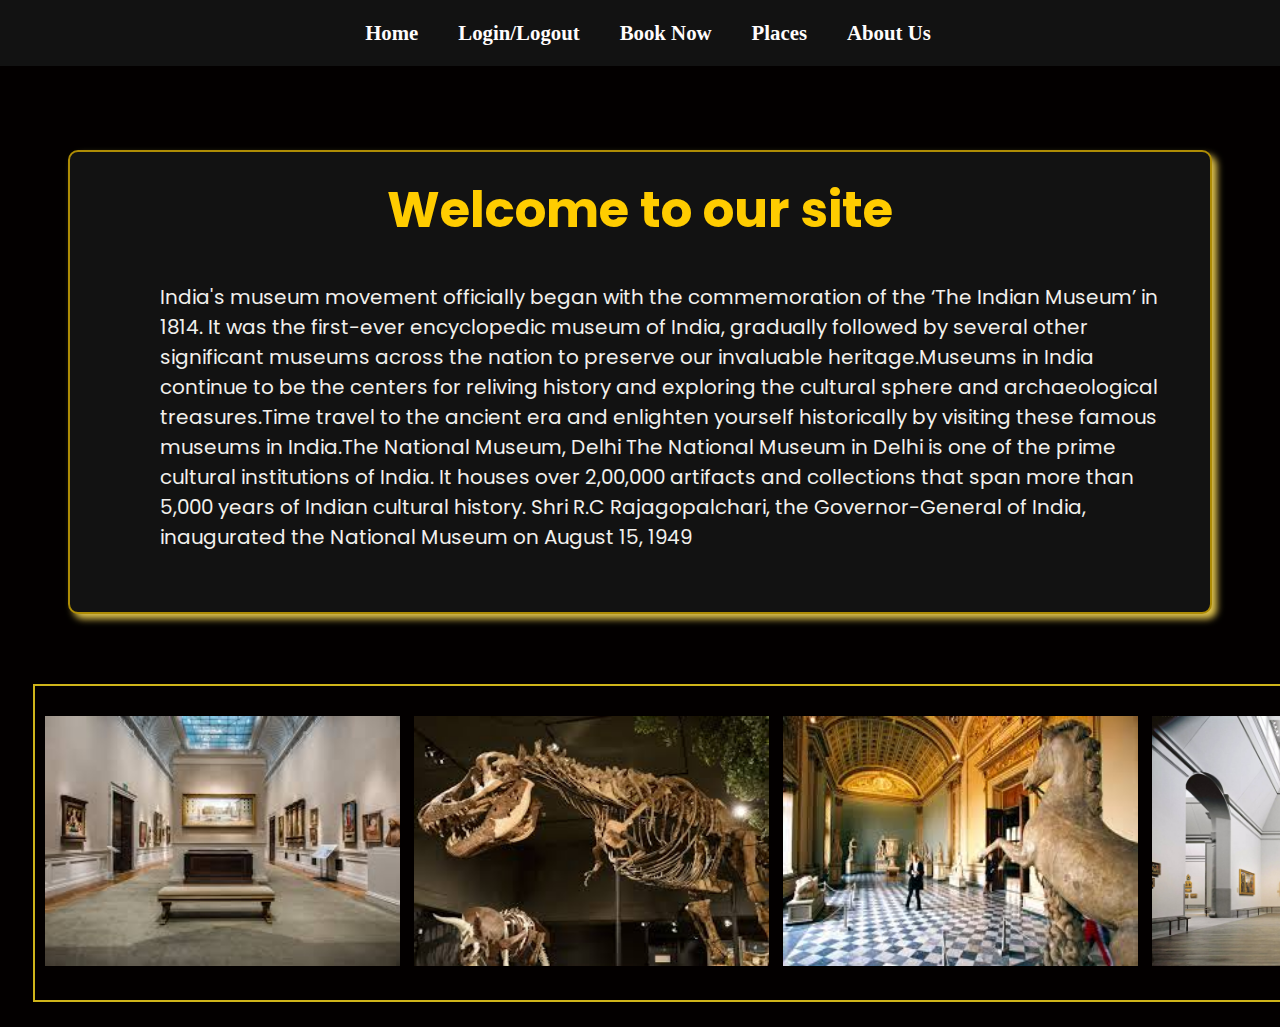
<file: mainhome/index.html>
<!DOCTYPE html>
<html lang="en">
<head>
    <meta charset="UTF-8">
    <meta name="viewport" content="width=device-width, initial-scale=1.0">
    <title>Heritage Site</title>
    <link rel="stylesheet" href="style.css">
</head>
<body>
    <div class="container">
        <div class="site-info">
            <h1 class = "heading">Welcome to our site</h1>
            <p>India's museum movement officially began with the commemoration of the ‘The Indian Museum’ in 1814. It was the first-ever encyclopedic museum of India, gradually followed by several other significant museums across the nation to preserve our invaluable heritage.Museums in India continue to be the centers for reliving history and exploring the cultural sphere and archaeological treasures.Time travel to the ancient era and enlighten yourself historically by visiting these famous museums in India.The National Museum, Delhi The National Museum in Delhi is one of the prime cultural institutions of India. It houses over 2,00,000 artifacts and collections that span more than 5,000 years of Indian cultural history. Shri R.C Rajagopalchari, the Governor-General of India, inaugurated the National Museum on August 15, 1949</p>
        </div>

        <div class="header">
            <nav class="navbar">
                <ul>
                    <li class="navlink"><a href="../mainhome/index.html">Home</a></li>
                    <li class="navlink"><a href="../login/login.html">Login/Logout</a></li>
                    <li class="navlink"><a href="../booking/booking.html">Book Now</a></li>
                    <li class="navlink"><a href="../app/slide.html">Places</a></li>
                    <li class="navlink"><a href="../about us/aboutus.html">About Us</a></li>
                </ul>
            </nav>
        </div>
        
        <div class="image">
            <img src="imagesmuseum/2.jpeg" alt="interior" width="355" height="250">
            <img src="imagesmuseum/3.jpeg" alt="dianosaur" width="355" height="250">
            <img src="imagesmuseum/4.jpeg" alt="horse" width="355" height="250">
            <img src="imagesmuseum/1.jpg" alt="museum" width="355" height="250">
        </div> 

        

    </div>
</body>
</html>
</file>
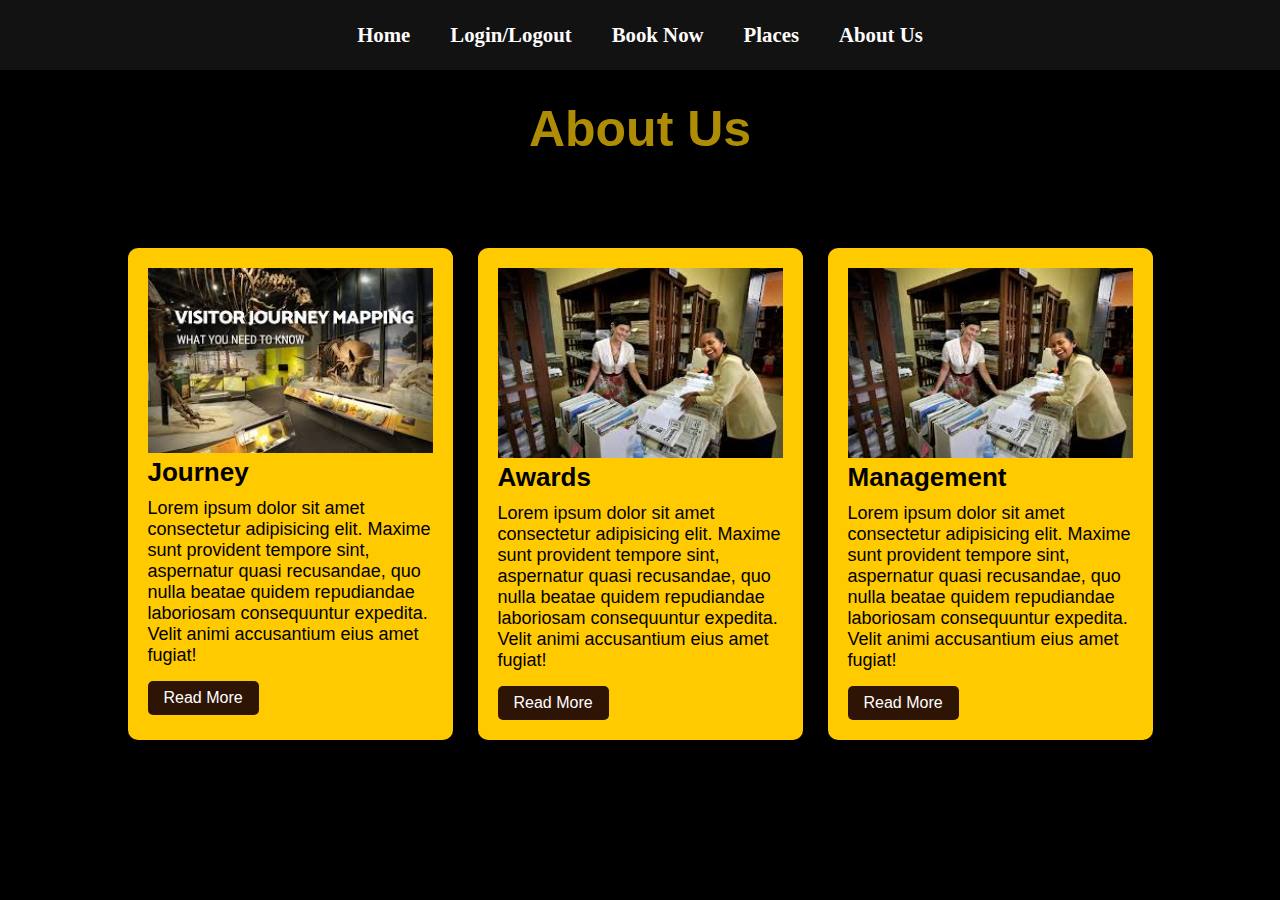
<file: about us/aboutus.html>
<!DOCTYPE html>
<html lang="en">
<head>
  <meta charset="UTF-8">
  <meta name="viewport" content="width=device-width, initial-scale=1.0">
  <title>About Us</title>
  <link rel="stylesheet" href="aboutus.css">

</head>
<body>

  <div class="header">
    <nav class="navbar">
        <ul>
            <li class="navlink"><a href="../mainhome/index.html">Home</a></li>
            <li class="navlink"><a href="../login/login.html">Login/Logout</a></li>
            <li class="navlink"><a href="../booking/booking.html">Book Now</a></li>
            <li class="navlink"><a href="../app/slide.html">Places</a></li>
            <li class="navlink"><a href="../about us/aboutus.html">About Us</a></li>
        </ul>
    </nav>
</div>

  <h1>About Us</h1>
  <div class="card-container">
    <div class="card">
      <div class="card-content">
        <img src="journeymusuem.jpeg" alt="">
        <h2>
          Journey
        </h2>
        <p>Lorem ipsum dolor sit amet consectetur adipisicing elit. Maxime sunt provident tempore sint, aspernatur quasi recusandae, quo nulla beatae quidem repudiandae laboriosam consequuntur expedita. Velit animi accusantium eius amet fugiat!</p>
        <p class="more-content">Lorem ipsum dolor, sit amet consectetur adipisicing elit. Error quas enim inventore! Corrupti odio non eaque vel provident explicabo sapiente dolorum ut ipsam, dolor tempora vero optio? Quo, molestias aliquam.</p>
        
        <a href=""onclick="toggleContent(event)"class="card-button">Read More</a>
      </div>
    </div>

    <div class="card">
      <div class="card-content">
        <img src="management.jpeg" alt="">
        <h2>
          Awards
        </h2>
        <p>Lorem ipsum dolor sit amet consectetur adipisicing elit. Maxime sunt provident tempore sint, aspernatur quasi recusandae, quo nulla beatae quidem repudiandae laboriosam consequuntur expedita. Velit animi accusantium eius amet fugiat!</p>
        <p class="more-content">Lorem ipsum dolor, sit amet consectetur adipisicing elit. Error quas enim inventore! Corrupti odio non eaque vel provident explicabo sapiente dolorum ut ipsam, dolor tempora vero optio? Quo, molestias aliquam.</p>
        <a href=""onclick="toggleContent(event)"class="card-button">Read More</a>
      </div>
    </div>

    <div class="card">
      <div class="card-content">
        <img src="management.jpeg" alt="">
        <h2>
         Management
        </h2>
        <p>Lorem ipsum dolor sit amet consectetur adipisicing elit. Maxime sunt provident tempore sint, aspernatur quasi recusandae, quo nulla beatae quidem repudiandae laboriosam consequuntur expedita. Velit animi accusantium eius amet fugiat!</p>
        <p class="more-content">Lorem ipsum dolor, sit amet consectetur adipisicing elit. Error quas enim inventore! Corrupti odio non eaque vel provident explicabo sapiente dolorum ut ipsam, dolor tempora vero optio? Quo, molestias aliquam.</p>
        <a href=""onclick="toggleContent(event)"class="card-button">Read More</a>
      </div>
    </div>
  </div>
  <script src="aboutus.js"></script>
</body>
</html>
</file>
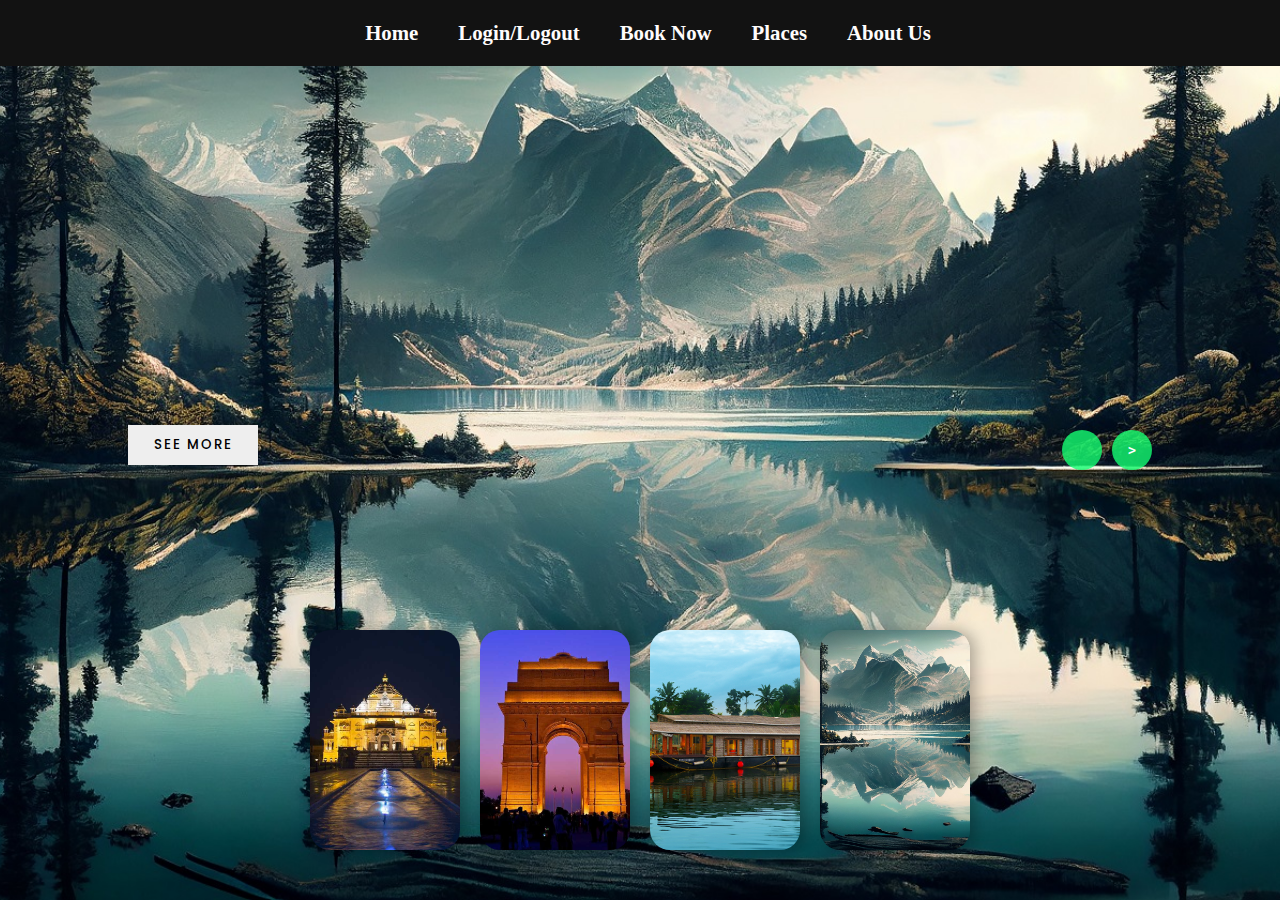
<file: app/slide.html>
<!DOCTYPE html>
<html lang="en">
<head>
    <meta charset="UTF-8">
    <meta name="viewport" content="width=device-width, initial-scale=1.0">
    <title>Image Slider</title>
    <link rel="stylesheet" href="./slide.css">
</head>
<body>

    <div class="header">
        <nav class="navbar">
            <ul>
                <li class="navlink"><a href="../mainhome/index.html">Home</a></li>
                <li class="navlink"><a href="../login/login.html">Login/Logout</a></li>
                <li class="navlink"><a href="../booking/booking.html">Book Now</a></li>
                <li class="navlink"><a href="../app/slide.html">Places</a></li>
                <li class="navlink"><a href="../about us/aboutus.html">About Us</a></li>
            </ul>
        </nav>
    </div>


    
    <div class="slider">


        <div class="list">

            <div class="item">
                <img src="./image/img3.jpg" alt="">

                <div class="content">
                    <div class="title">MJ TOURS</div>
                    <div class="type">KASHMIR</div>
                    <div class="description">
                        Lorem ipsum dolor sit amet consectetur adipisicing elit. Deleniti temporibus quis eum consequuntur voluptate quae doloribus distinctio. Possimus, sed recusandae. Lorem ipsum dolor sit amet consectetur adipisicing elit. Sequi, aut.
                    </div>
                    <div class="button">
                        <button>SEE MORE</button>
                    </div>
                </div>
            </div>

            <div class="item">
                <img src="./image/AHMEDABAD.jpg" alt="">

                <div class="content">
                    <div class="title">MJ TOURS</div>
                    <div class="type">AHMEDABAD</div>
                    <div class="description">
                        Lorem ipsum dolor sit amet consectetur adipisicing elit. Deleniti temporibus quis eum consequuntur voluptate quae doloribus distinctio. Possimus, sed recusandae. Lorem ipsum dolor sit amet consectetur adipisicing elit. Sequi, aut.
                    </div>
                    <div class="button">
                        <button>SEE MORE</button>
                    </div>
                </div>
            </div>

            <div class="item">
                <img src="./image/gate.jpg" alt="">

                <div class="content">
                    <div class="title">MJ TOURS</div>
                    <div class="type">INDIA GATE</div>
                    <div class="description">
                        Lorem ipsum dolor sit amet consectetur adipisicing elit. Deleniti temporibus quis eum consequuntur voluptate quae doloribus distinctio. Possimus, sed recusandae. Lorem ipsum dolor sit amet consectetur adipisicing elit. Sequi, aut.
                    </div>
                    <div class="button">
                        <button>SEE MORE</button>
                    </div>
                </div>
            </div>

            <div class="item">
                <img src="./image/kerla.jpg" alt="">

                <div class="content">
                    <div class="title">MJ TOURS</div>
                    <div class="type">KERLA</div>
                    <div class="description">
                        Lorem ipsum dolor sit amet consectetur adipisicing elit. Deleniti temporibus quis eum consequuntur voluptate quae doloribus distinctio. Possimus, sed recusandae. Lorem ipsum dolor sit amet consectetur adipisicing elit. Sequi, aut.
                    </div>
                    <div class="button">
                        <button>SEE MORE</button>
                    </div>
                </div>
            </div>

        </div>


        <div class="thumbnail">

            <div class="item">
                <img src="./image/img3.jpg" alt="">
            </div>
            <div class="item">
                <img src="./image/AHMEDABAD.jpg" alt="">
            </div>
            <div class="item">
                <img src="./image/gate.jpg" alt="">
            </div>
            <div class="item">
                <img src="./image/kerla.jpg" alt="">
            </div>

        </div>


        <div class="nextPrevArrows">
            <button class="prev">  </button>
            <button class="next"> > </button>
        </div>


    </div>





    <script src="app.js"></script>
</body>
</html>
</file>
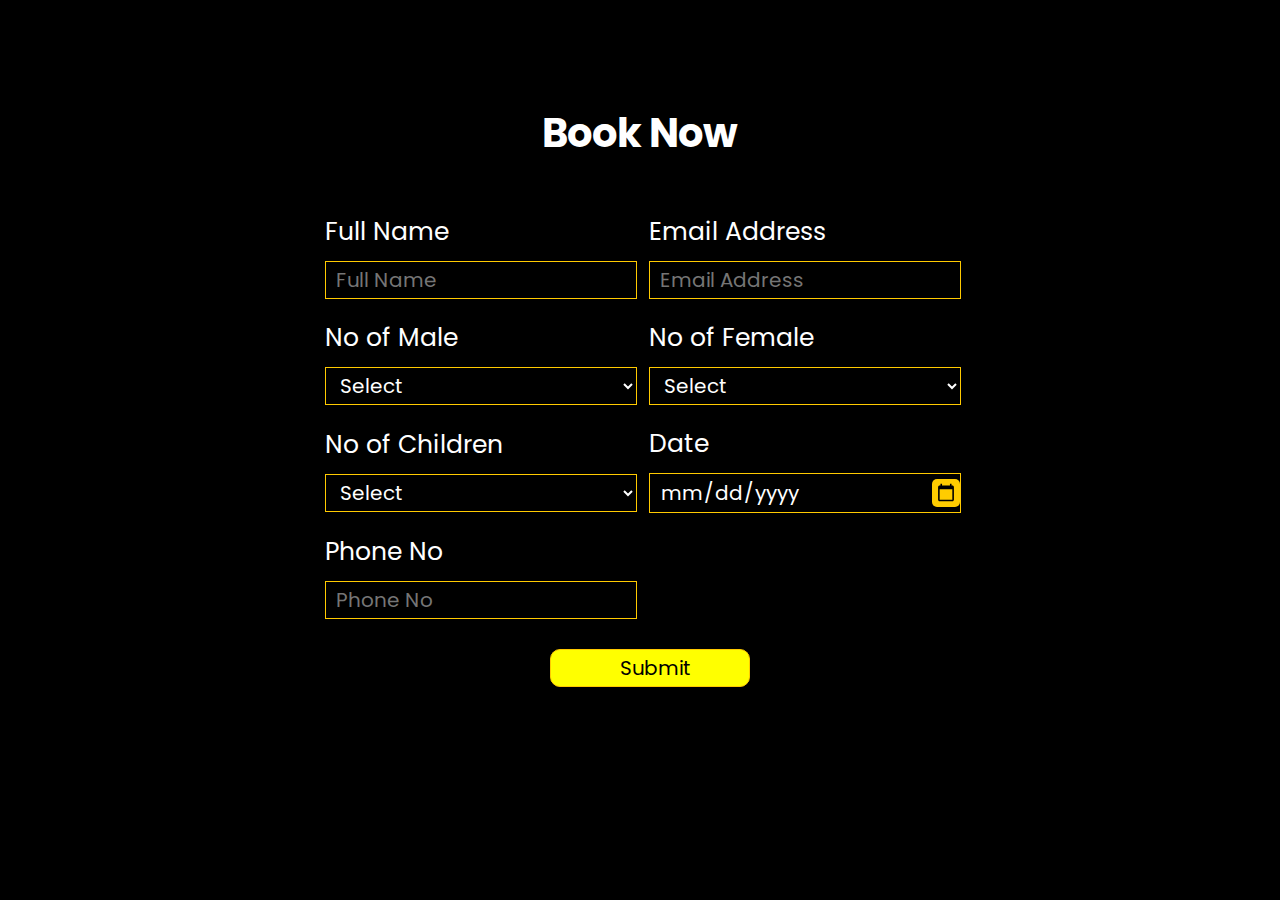
<file: Booking and payment/book.html>
<!DOCTYPE html>
<html lang="en">
  <head>
    <meta charset="UTF-8" />
    <meta http-equiv="X-UA-Compatible" content="IE=edge" />
    <meta name="viewport" content="width=device-width, initial-scale=1.0" />
    <link rel="stylesheet" href="book.css" />
    <title>Book Now</title>
  </head>

  <body class="main_bg">
    
    <div class="form">
      <div class="form-text">
        <h1>Book Now</h1>
      </div>
      <div class="main-form">
        <form action="payment.html" method="post">
          <div>
            <span>Full Name</span>
            <input
              type="text"
              name="name"
              id="name"
              placeholder="Full Name"
              required
            />
          </div>
          <div>
            <span>Email Address</span>
            <input
              type="email"
              name="email"
              id="email"
              placeholder="Email Address"
              required
            />
          </div>
          <div>
            <span>No of Male</span>
            <select name="male" id="male" required>
              <option value="">Select</option>
              <option value="1">1</option>
              <option value="2">2</option>
              <option value="3">3</option>
              <option value="4">4</option>
            </select>
          </div>
          <div>
            <span>No of Female</span>
            <select name="female" id="female" required>
              <option value="">Select</option>
              <option value="1">1</option>
              <option value="2">2</option>
              <option value="3">3</option>
              <option value="4">4</option>
            </select>
          </div>
          <div>
            <span>No of Children</span>
            <select name="children" id="children" required>
              <option value="">Select</option>
              <option value="0">0</option>
              <option value="1">1</option>
              <option value="2">2</option>
              <option value="3">3</option>
              <option value="4">4</option>
            </select>
          </div>
          <div>
            <span>Date</span>
            <input
              type="date"
              name="date"
              class="custom-date-picker"
              placeholder="date"
              required
            />
          </div>
          <div>
            <span>Phone No</span>
            <input
              type="number"
              name="number"
              id="number"
              placeholder="Phone No"
              required
            />
          </div>
          <div id="submit">
            
            <input type="submit" value="Submit" id="submit" />
          </div>
        </form>
      </div>
    </div>
  </body>
</html>
</file>
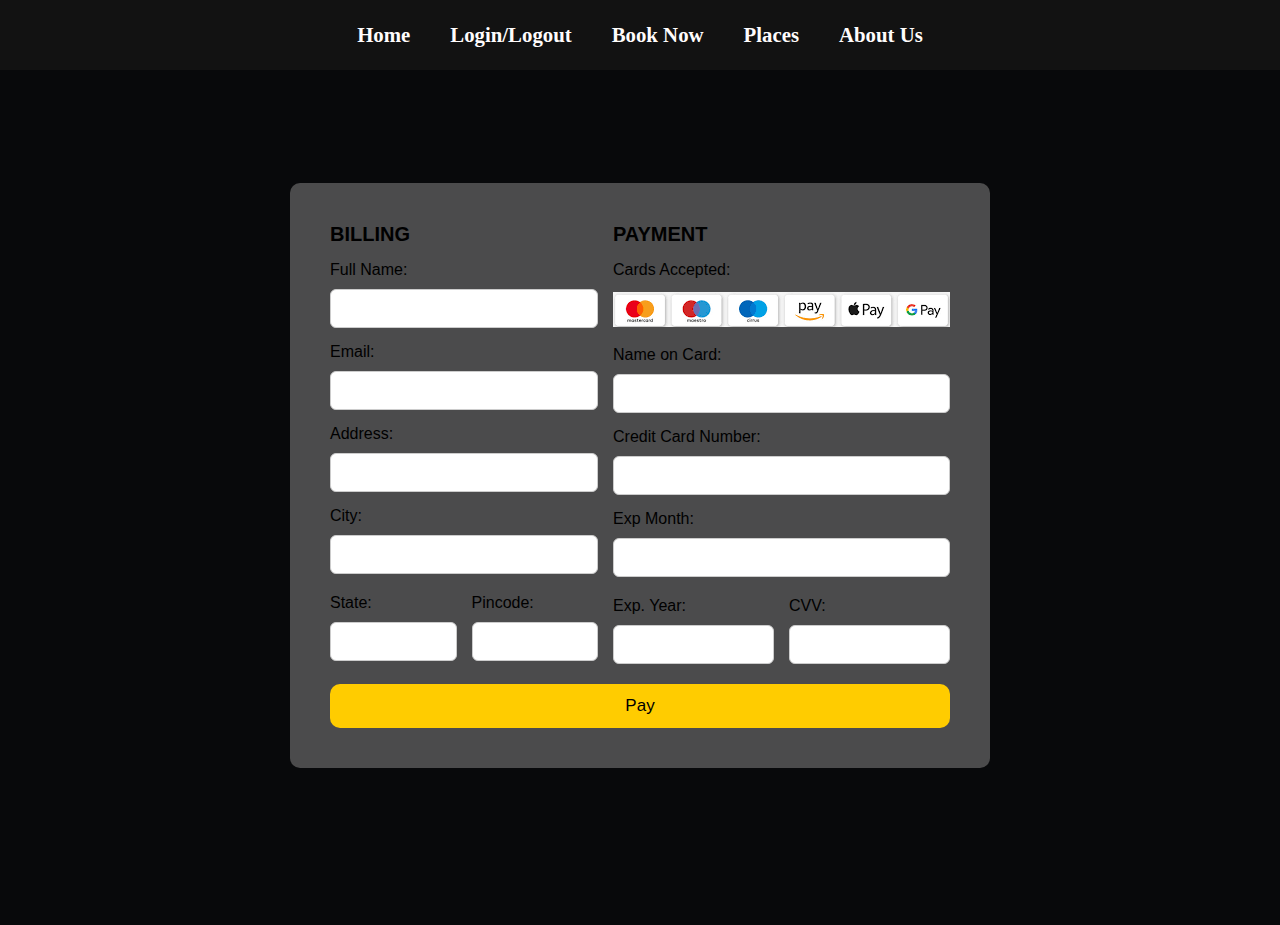
<file: Booking and payment/payment.html>
<!DOCTYPE html>
<html lang="en">
  <head>
    <meta charset="UTF-8" />
    <meta name="viewport" content="width=device-width, initial-scale=1.0" />
    <title>Payment</title>
    <link rel="stylesheet" href="payment.css" />
  </head>
  <body>

    <div class="header">
      <nav class="navbar">
          <ul>
              <li class="navlink"><a href="../mainhome/index.html">Home</a></li>
              <li class="navlink"><a href="../login/login.html">Login/Logout</a></li>
              <li class="navlink"><a href="../booking/booking.html">Book Now</a></li>
              <li class="navlink"><a href="../app/slide.html">Places</a></li>
              <li class="navlink"><a href="../about us/aboutus.html">About Us</a></li>
          </ul>
      </nav>
  </div>

    <div class="container-payment">
      <form action="">
        <div class="row-payment">
          <div class="column-payment">
            <h3 class="title">Billing</h3>
            <div class="input-box-payment">
              <span>Full Name:</span>
              <input type="text" />
            </div>

            <div class="input-box-payment">
              <span>Email:</span>
              <input type="email" />
            </div>

            <div class="input-box-payment">
              <span>Address:</span>
              <input type="text" />
            </div>

            <div class="input-box-payment">
              <span>City:</span>
              <input type="text" />
            </div>

            <div class="flex">
              <div class="input-box-payment">
                <span>State:</span>
                <input type="text" />
              </div>

              <div class="input-box-payment">
                <span>Pincode:</span>
                <input type="number" />
              </div>
            </div>
          </div>

          <div class="column-payment">
            <h3 class="title">Payment</h3>
            <div class="input-box-payment">
              <span>Cards Accepted:</span>
              <img src="image.png" alt="">
            </div>

            <div class="input-box-payment">
              <span>Name on Card:</span>
              <input type="text" />
            </div>

            <div class="input-box-payment">
              <span>Credit Card Number:</span>
              <input type="number" />
            </div>

            <div class="input-box-payment">
              <span>Exp Month:</span>
              <input type="number" />
            </div>

            <div class="flex">
              <div class="input-box-payment">
                <span>Exp. Year:</span>
                <input type="text" />
              </div>

              <div class="input-box-payment">
                <span>CVV:</span>
                <input type="number" />
              </div>
            </div>
          </div>
        </div>
        <button type="submit"class="btn">Pay</button>
      </form>
    </div>
  </body>
</html>
</file>
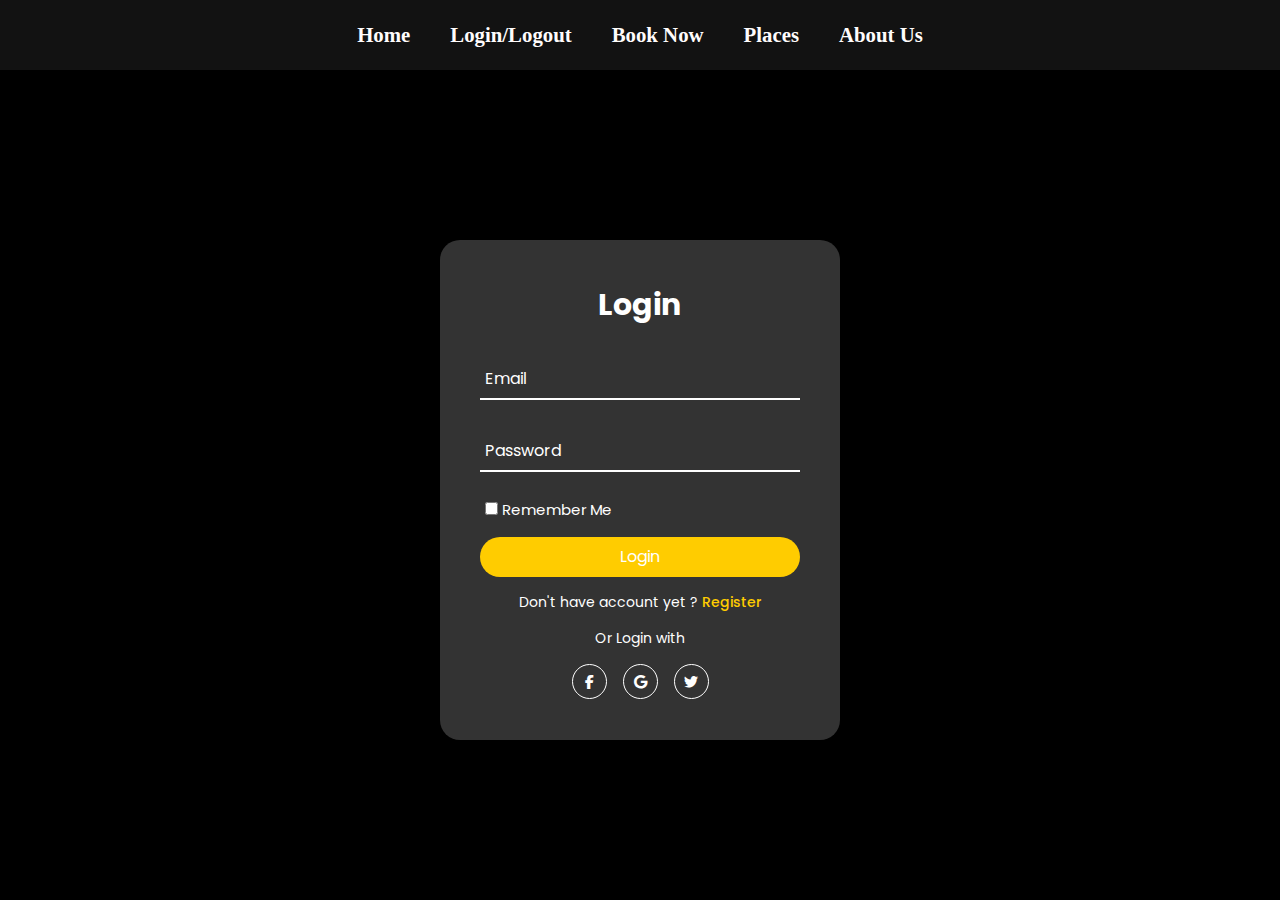
<file: login/login.html>
<!DOCTYPE html>
<html lang="en">
<head>
  <meta charset="UTF-8">
  <meta name="viewport" content="width=device-width, initial-scale=1.0">
  <title>Log In</title>
  <link rel="stylesheet" href="https://cdnjs.cloudflare.com/ajax/libs/font-awesome/6.2.0/css/all.min.css">
  <link rel="stylesheet" href="login.css">
</head>
<body>

  <div class="header">
    <nav class="navbar">
        <ul>
          <li class="navlink"><a href="../mainhome/index.html">Home</a></li>
          <li class="navlink"><a href="../login/login.html">Login/Logout</a></li>
          <li class="navlink"><a href="../booking/booking.html">Book Now</a></li>
          <li class="navlink"><a href="../app/slide.html">Places</a></li>
          <li class="navlink"><a href="../about us/aboutus.html">About Us</a></li>
        </ul>
    </nav>
</div>

 <div class="wrapper">
  <div class="form-wrapper sign-in">
    <form action="">
      <h2>Login</h2>
      <div class="input-group">
        <input type="email"required>
        <label for="">Email</label>
      </div>

      <div class="input-group">
        <input type="password"required id="password" class="password-input">
        <label for="">Password</label>
      </div>

      <div class="remember">
        <label><input type="checkbox"> Remember Me</label>
      </div>
      <button type="submit">Login</button>
      <div class="signUp-link">
        <p>Don't have account yet ? <a href="#"class="signUpBtn-link">Register</a></p>
      </div>
      <div class="social-platform">
        <p>Or Login with</p>
        <div class="social-icons">
          <a href="#"><i class="fa-brands fa-facebook-f"></i></a>
          <a href="#"><i class="fa-brands fa-google"></i></a>
          <a href="#"><i class="fa-brands fa-twitter"></i></a>
        </div>

  
      </div>
    </form>

  </div>

  <div class="form-wrapper sign-up">
    <form action="">
      <h2>Create Account</h2>
      <div class="input-group">
        <input type="text"required>
        <label for="">Full Name</label>
      </div>

      <div class="input-group">
        <input type="email"required>
        <label for="">Email</label>
      </div>

      <div class="input-group">
        <input type="password"required id="password" class="password-input">
        <label for="">Password</label>
      </div>

      <div class="remember">
        <label><input type="checkbox"> I agree to terms & conditions</label>
      </div>
      <button type="submit">Register</button>
      <div class="signUp-link">
        <p>Already have account ? <a href="#"class="signInBtn-link">Login</a></p>
      </div>

 <script src="login.js"></script>
</body>
</html>
</file>
<file: mainhome/style.css>
@import url("https://fonts.googleapis.com/css2?family=Poppins:ital,wght@0,100;0,200;0,300;0,400;0,500;0,600;0,700;0,800;0,900;1,100;1,200;1,300;1,400;1,500;1,600;1,700;1,800;1,900&display=swap");

body{
    background-color: #030000;
}
.site-info{
    border: 2px solid #ae8c05;
    margin: 150px auto 20px auto; 
    width: fit-content;
    background-color: #121212;
    border-radius: 10px;
    box-shadow: 5px 5px 7px#dfc24e;
}
.heading{
    text-align: center;
    margin-top: 20px;
    font-size: 50px;
    font-family: "Poppins", sans-serif;
    color: #ffcc00;
}
.site-info p{
    width: 1000px;
    padding-left: 90px;
    padding-right: 50px;
    font-size: 20px;
    font-family: "Poppins", sans-serif;
    color: rgb(241, 240, 236);
    margin-bottom: 60px;
}
.navbar{
    display: flex;
    justify-content: space-around;
    align-items: center;
    position: fixed;
    padding: 8px;
    background-color: #121212;
    width: 100%;
    height: 50px;
    top: 0;
    left: 0;
}
.navbar ul{
    display: flex;   
    list-style: none;
    align-items: center;
    margin: 0;
    padding: 0;
}
.navbar li{
    position: relative;
}
.navbar a{
    white-space: nowrap;
    padding: 15px 20px;
    display: flex;
    align-items: center;
    font-size: 1.3rem;
    font-weight: 900;
    color: #fffcfc;
    text-decoration: none;
}
.navbar li:hover a{
    color: rgb(228, 224, 24);
}
.navlink::before{
    content: "";
    position: absolute;
    width: 0;
    height: 3px;
    bottom: 5px;
    left:50%;
    transform: translateX(-50%);
    background-color: rgb(228, 224, 24);
    visibility: hidden;
    transition: all 0.3s ease-in-out 0s;
}
.navlink:hover::before{
    visibility: visible;
    width: 100%;
}
.image{
  margin: 25px;
  margin-top: 50px;
  border: 2px solid #cfb41a;
  float: left;
  width: 1480px;
}
.image img{
    margin-top: 30px;
    margin-bottom: 30px;
    display: inline-block;
    padding-left: 10px;
}
.image img:hover{
    border: 1px solid #777;
}
</file>
<file: about us/aboutus.css>
*{
  margin: 0px;
  padding: 0px;
  box-sizing: border-box;
  font-family: sans-serif;
}
body{
  background-color: black;
}
.navbar{
  display: flex;
  justify-content: space-around;
  align-items: center;
  position: fixed;
  padding: 8px;
  background-color: #121212;
  width: 100%;
  height: 70px;
  top: 0;
  left: 0;
}
.navbar ul{
  display: flex;   
  list-style: none;
  align-items: center;
  margin: 0;
  padding: 0;
}
.navbar li{
  position: relative;
}
.navbar a{
  white-space: nowrap;
  padding: 15px 20px;
  display: flex;
  align-items: center;
  font-size: 1.3rem;
  font-weight: 900;
  color: #fffcfc;
  text-decoration: none;
  font-family:'Times New Roman', Times, serif;
}
.navbar li:hover a{
  color: rgb(228, 224, 24);
}
.navlink::before{
  content: "";
  position: absolute;
  width: 0;
  height: 3px;
  bottom: 5px;
  left:50%;
  transform: translateX(-50%);
  background-color: rgb(228, 224, 24);
  visibility: hidden;
  transition: all 0.3s ease-in-out 0s;
}
.navlink:hover::before{
  visibility: visible;
  width: 100%;
}

h1{
  margin-top: 100px;
  color:#ae8c05;
  display: flex;
  justify-content: center;
  align-items: center;
  font-family: sans-serif;
  font-size:50px;
}

.card-container{
  display: flex;
  justify-content: center;
  flex-wrap: wrap;
  gap: 25px;
  margin-top: 90px;
}
.card{
  width:325px;
  background-color: #ffca00;
  border-radius: 10px;
  box-shadow: 0px 2px 4px rgba(0, 0, 0, 0.3);
  overflow: hidden;
  transition: transform 0.6s ease;
}
.card:hover{
  transform: translateY(-20px);
}
.card img{
  width: 100%;
  height: auto;
  object-fit: cover;
}
.card-content{
  padding: 20px;
  font-family: Arial, Helvetica, sans-serif;
}
.card-content h2{
  font-size: 26px;
  margin-bottom: 10px;
}
.card-content p{
  font-size: 18px;
  color: #000;
  margin-bottom: 15px;
}
.card-button{
  display: inline-block;
  background-color: rgb(46, 20, 5);
  color: #fff;
  text-decoration: none;
  border-radius: 5px;
  padding: 8px 16px;
}
.more-content {
  display: none;
}

.card-content.active .more-content {
  display: block;
}
</file>
<file: app/slide.css>
@import url('https://fonts.googleapis.com/css2?family=Poppins:ital,wght@0,100;0,200;0,300;0,400;0,500;0,600;0,700;0,800;0,900;1,100;1,200;1,300;1,400;1,500;1,600;1,700;1,800;1,900&display=swap');

body {
    margin: 0;
    background-color: #000;
    color: #eee;
    font-family: 'Poppins', sans-serif;
    font-size: 12px;
}

.navbar {
    display: flex;
    justify-content: space-around;
    align-items: center;
    position: fixed;
    padding: 8px;
    background-color: #121212;
    width: 100%;
    height: 50px;
    top: 0;
    left: 0;
    z-index: 100;
}

.navbar ul {
    display: flex;
    list-style: none;
    align-items: center;
    margin: 0;
    padding: 0;
}

.navbar li {
    position: relative;
}

.navbar a {
    white-space: nowrap;
    padding: 15px 20px;
    display: flex;
    align-items: center;
    font-size: 1.3rem;
    font-weight: 900;
    font-family:'Times New Roman', Times, serif;
    color: #fffcfc;
    text-decoration: none;
}

.navbar li:hover a {
    color: rgb(228, 224, 24);
}

.navlink::before {
    content: "";
    position: absolute;
    width: 0;
    height: 3px;
    bottom: 5px;
    left: 50%;
    transform: translateX(-50%);
    background-color: rgb(228, 224, 24);
    visibility: hidden;
    transition: all 0.3s ease-in-out 0s;
}

.navlink:hover::before {
    visibility: visible;
    width: 100%;
}

/* slider section  */
.slider {
    height: 100vh;
    width: 100vw;
    overflow: hidden;
    position: relative;
    z-index: 1;
}

.slider .list .item {
    width: 100%;
    height: 100%;
    position: absolute;
    inset: 0;
    z-index: 0;
}

.slider .list .item img {
    width: 100%;
    height: 100%;
    object-fit: cover;
}

.slider .list .item .content {
    position: absolute;
    top: 20%;
    width: 1140px;
    max-width: 80%;
    left: 50%;
    transform: translateX(-50%);
    padding-right: 30%;
    box-sizing: border-box;
    color: #f0f0f0;
    text-shadow: 0 5px 10px #0004;
    z-index: 2;
}
.slider .list .item .content .description{
    font-size: 15px;
}

.slider .list .item .content .title,
.slider .list .item .content .type {
    font-size: 5em;
    font-weight: bold;
    line-height: 1.3em;
}

.slider .list .item .type {
    color: #08d505cb;
}

.slider .list .item .button {
    display: grid;
    grid-template-columns: repeat(2, 130px);
    grid-template-rows: 40px;
    gap: 5px;
    margin-top: 20px;
}

.slider .list .item .button button {
    border: none;
    background-color: #eee;
    font-family: 'Poppins', sans-serif;
    font-weight: 500;
    cursor: pointer;
    transition: 0.4s;
    letter-spacing: 2px;
}

.slider .list .item .button button:hover {
    letter-spacing: 3px;
}

.slider .list .item .button button:nth-child(2) {
    background-color: transparent;
    border: 1px solid #fff;
    color: #eee;
}

/* Thumbnail Section */
.thumbnail {
    position: absolute;
    bottom: 50px;
    left: 50%;
    width: max-content;
    z-index: 100;
    display: flex;
    gap: 20px;
    transform: translateX(-50%);
}

.thumbnail .item {
    width: 150px;
    height: 220px;
    flex-shrink: 0;
    position: relative;
}

.thumbnail .item img {
    width: 100%;
    height: 100%;
    object-fit: cover;
    border-radius: 20px;
    box-shadow: 5px 0 15px rgba(0, 0, 0, 0.3);
}

/* nextPrevArrows Section */
.nextPrevArrows {
    position: absolute;
    top: 50%;
    right: 10%;
    transform: translateY(-50%);
    z-index: 100;
    display: flex;
    gap: 10px;
    align-items: center;
}

.nextPrevArrows button {
    width: 40px;
    height: 40px;
    border-radius: 50%;
    background-color: #14ff72cb;
    border: none;
    color: #fff;
    font-family: monospace;
    font-weight: bold;
    transition: 0.5s;
    cursor: pointer;
}

.nextPrevArrows button:hover {
    background-color: #fff;
    color: #000;
}

/* Animation Part */
.slider .list .item:nth-child(1) {
    z-index: 1;
}

/* animation text in first item */
.slider .list .item:nth-child(1) .content .title,
.slider .list .item:nth-child(1) .content .type,
.slider .list .item:nth-child(1) .content .description,
.slider .list .item:nth-child(1) .content .buttons {
    transform: translateY(50px);
    filter: blur(20px);
    opacity: 0;
    animation: showContent 0.5s 1s linear 1 forwards;
}

@keyframes showContent {
    to {
        transform: translateY(0px);
        filter: blur(0px);
        opacity: 1;
    }
}

.slider .list .item:nth-child(1) .content .title {
    animation-delay: 0.4s !important;
}

.slider .list .item:nth-child(1) .content .type {
    animation-delay: 0.6s !important;
}

.slider .list .item:nth-child(1) .content .description {
    animation-delay: 0.8s !important;
}

.slider .list .item:nth-child(1) .content .buttons {
    animation-delay: 1s !important;
}

/* Animation for next button click */
.slider.next .list .item:nth-child(1) img {
    width: 150px;
    height: 220px;
    position: absolute;
    bottom: 50px;
    left: 50%;
    border-radius: 30px;
    animation: showImage 0.5s linear 1 forwards;
}

@keyframes showImage {
    to {
        bottom: 0;
        left: 0;
        width: 100%;
        height: 100%;
        border-radius: 0;
    }
}

.slider.next .thumbnail .item:nth-last-child(1) {
    overflow: hidden;
    animation: showThumbnail 0.5s linear 1 forwards;
}

.slider.prev .list .item img {
    z-index: 100;
}

@keyframes showThumbnail {
    from {
        width: 0;
        opacity: 0;
    }
}

.slider.next .thumbnail {
    animation: effectNext 0.5s linear 1 forwards;
}

@keyframes effectNext {
    from {
        transform: translateX(150px);
    }
}

/* Animation for prev button click */
.slider.prev .list .item:nth-child(2) {
    z-index: 2;
}

.slider.prev .list .item:nth-child(2) img {
    animation: outFrame 0.5s linear 1 forwards;
    position: absolute;
    bottom: 0;
    left: 0;
}

@keyframes outFrame {
    to {
        width: 150px;
        height: 220px;
        bottom: 50px;
        left: 50%;
        border-radius: 20px;
    }
}

.slider.prev .thumbnail .item:nth-child(1) {
    overflow: hidden;
    opacity: 0;
    animation: showThumbnail 0.5s linear 1 forwards;
}

.slider.next .nextPrevArrows button,
.slider.prev .nextPrevArrows button {
    pointer-events: none;
}

.slider.prev .list .item:nth-child(2) .content .title,
.slider.prev .list .item:nth-child(2) .content .type,
.slider.prev .list .item:nth-child(2) .content .description,
.slider.prev .list .item:nth-child(2) .content .buttons {
    animation: contentOut 1.5s linear 1 forwards !important;
}

@keyframes contentOut {
    to {
        transform: translateY(-150px);
        filter: blur(20px);
        opacity: 0;
    }
}



@media screen and (max-width: 678px) {
    .slider .list .item .content{
        padding-right: 0;
    }
    .slider .list .item .content .title{
        font-size: 50px;
    }
}
</file>
<file: Booking and payment/book.css>
@import url("https://fonts.googleapis.com/css2?family=Poppins:ital,wght@0,100;0,200;0,300;0,400;0,500;0,600;0,700;0,800;0,900;1,100;1,200;1,300;1,400;1,500;1,600;1,700;1,800;1,900&display=swap");

* {
  margin: 0;
  padding: 0;
  font-family: "Poppins", sans-serif;
}

.main_bg {
  background-color: #000;
  max-width: 1280px;
  height: 800px;
  display: flex;
  justify-content: center;
  align-items: center;
  margin: 0 auto;
}
.form {
  width: 650px;
}

.form-text {
  text-align: center;
  margin: 0 0 40px 0;
}

.form-text h1 {
  color: #fff;
  font-size: 40px;
  margin-bottom: 20px;
}
.main-form div {
  margin: 10px 10px;
  width: 300px;
  display: inline-block;
}
.main-form div input {
  width: 100%;
  background: none;
  border: 1px solid #ffca00;
  font-size: 20px;
  color: #fff;
  outline: none;
  padding: 3px 0 3px 10px;
  margin-top: 10px;
}
.main-form div select {
  width: 104%;
  background: none;
  border: 1px solid #ffca00;
  font-size: 20px;
  color: #fff;
  outline: none;
  padding: 3px 0 3px 10px;
  margin-top: 10px;
}
option {
  color: #000;
}
.main-form div span {
  width: 100%;
  color: #fff;
  font-size: 25px;
}
.custom-date-picker::-webkit-calendar-picker-indicator {
  background-color: #ffcc00;
  color: #fff;
  padding: 4px;
  border-radius: 5px;
}

#submit {
  width: 100%;
  text-align: center;
}
#submit input {
  width: 200px;
  background-color: yellow;
  color: black;
  transition: all 0.3s;
  border-radius: 10px;
}
#submit input:hover {
  width: 200px;
  background-color: black;
  color: #fff;
}
#submit input:active {
  font-size: 19px;
  background-color: rgb(46, 20, 5);
  color: #fff;
}

@media screen and (max-width: 710px) {
  .main-form {
    text-align: center;
  }
}
</file>
<file: Booking and payment/payment.css>
*{
  margin:0;
  padding: 0;
  font-family: 'poppins',sans-serif;
  box-sizing: border-box;
}

/*navbar*/
.navbar{
  display: flex;
  justify-content: space-around;
  align-items: center;
  position: fixed;
  padding: 8px;
  background-color: #121212;
  width: 100%;
  height: 70px;
  top: 0;
  left: 0;
}
.navbar ul{
  display: flex;   
  list-style: none;
  align-items: center;
  margin: 0;
  padding: 0;
}
.navbar li{
  position: relative;
}
.navbar a{
  white-space: nowrap;
  padding: 15px 20px;
  display: flex;
  align-items: center;
  font-size: 1.3rem;
  font-weight: 900;
  color: #fffcfc;
  text-decoration: none;
  font-family:'Times New Roman', Times, serif;
}
.navbar li:hover a{
  color: rgb(228, 224, 24);
}
.navlink::before{
  content: "";
  position: absolute;
  width: 0;
  height: 3px;
  bottom: 5px;
  left:50%;
  transform: translateX(-50%);
  background-color: rgb(228, 224, 24);
  visibility: hidden;
  transition: all 0.3s ease-in-out 0s;
}
.navlink:hover::before{
  visibility: visible;
  width: 100%;
}

.container-payment{
  display: flex;
  margin-top: 25px;
  justify-content: center;
  align-items: center;
  min-height: 100vh;
  background: #08090b;
}
.container-payment form{
  width: 700px;
  padding: 40px;
  background: rgba(84, 83, 83, 0.897);
  border-radius: 10px;
}
form .row-payment{
  display: flex;
  gap:15px;
}
.row-payment .column-payment{
  flex: 1 1 250px;
}
.column-payment .title{
  font-size: 20px;
  text-transform: uppercase;
  margin-bottom: 5px;
}
.column-payment .input-box-payment{
  margin: 15px 0;
}
.input-box-payment input{
  width: 100%;
  padding: 10px 15px;
  border: 1px solid #ccc;
  border-radius: 6px;
  font-size: 15px;
}
.input-box-payment span{
  display: block;
  margin-bottom: 10px;
}
.column-payment .flex{
  display: flex;
  gap: 15px ;
}
.flex .input-box-payment{
  margin-top: 5px ;
}
form .btn{
  width: 100%;
  padding: 12px;
  background: #ffcc00;
  border-radius: 10px;
  border: none;
  outline: none;
  font-size: 17px;
  margin-top: 5px;
  cursor: pointer;
  transition: .5s;
}
form .btn:hover{
background: rgba(236, 240, 13, 0.801);
}
img{
  margin-top: 3px;
}
</file>
<file: login/login.css>
@import url("https://fonts.googleapis.com/css2?family=Poppins:ital,wght@0,100;0,200;0,300;0,400;0,500;0,600;0,700;0,800;0,900;1,100;1,200;1,300;1,400;1,500;1,600;1,700;1,800;1,900&display=swap");
* {
  margin: 0;
  padding: 0;
  font-family: "Poppins", sans-serif;
  box-sizing: border-box;
}
body {
  display: flex;
  justify-content: center;
  align-items: center;
  min-height: 100vh;
  background:black /*linear-gradient(to right, #f64f59, #c471ed, #12c2e9)*/;
}

/*navbar*/
.navbar{
  display: flex;
  justify-content: space-around;
  align-items: center;
  position: fixed;
  padding: 8px;
  background-color: #121212;
  width: 100%;
  height: 70px;
  top: 0;
  left: 0;
}
.navbar ul{
  display: flex;   
  list-style: none;
  align-items: center;
  margin: 0;
  padding: 0;
}
.navbar li{
  position: relative;
}
.navbar a{
  white-space: nowrap;
  padding: 15px 20px;
  display: flex;
  align-items: center;
  font-size: 1.3rem;
  font-weight: 900;
  color: #fffcfc;
  text-decoration: none;
  font-family:'Times New Roman', Times, serif;
}
.navbar li:hover a{
  color: rgb(228, 224, 24);
}
.navlink::before{
  content: "";
  position: absolute;
  width: 0;
  height: 3px;
  bottom: 5px;
  left:50%;
  transform: translateX(-50%);
  background-color: rgb(228, 224, 24);
  visibility: hidden;
  transition: all 0.3s ease-in-out 0s;
}
.navlink:hover::before{
  visibility: visible;
  width: 100%;
}

.wrapper {
  position: relative;
  width: 400px;
  height: 500px;
  background-color: rgba(255, 255, 255, 0.2);
  border-radius: 20px;
  box-shadow: 0 0 50px rgba(0, 0, 0, 0.1);
  padding: 40px;
  top: 40px;
}
.form-wrapper {
  display: flex;
  align-items: center;
  width: 100%;
  height: 100%;
  transition: 1s ease-in-out;
}

.wrapper.active .form-wrapper.sign-in {
  transform: scale(0) translate(-300px, 500px);
}
.wrapper .form-wrapper.sign-up {
  transform: scale(0) translate(200px, -500px);
  position: absolute;
  top: 0;
}

.wrapper.active .form-wrapper.sign-up {
  transform: scale(1);
}
h2 {
  font-size: 30px;
  color: #fff;
  text-align: center;
}
.input-group {
  position: relative;
  margin: 30px 0;
  border-bottom: 2px solid #fff;
}

.input-group label {
  position: absolute;
  top: 50%;
  left: 5px;
  transform: translateY(-50%);
  font-size: 16px;
  color: #fff;
  pointer-events: none;
  transition: 0.5s;
}
.input-group input {
  width: 320px;
  height: 40px;
  font-size: 16px;
  color: #fff;
  padding: 0 5px;
  background: transparent;
  border: none;
  outline: none;
}

.input-group input:focus ~ label,
.input-group input:valid ~ label {
  top: -5px;
}
.remember {
  margin: -5px 0 15px 5px;
}
.remember label {
  color: #fff;
  font-size: 15px;
}
.remember label input {
  accent-color: #ffcc00;
}
/*.password-icon{
  position:absolute;
  right: 10px;
  top:15px;
  color: #fff;
  cursor: pointer;
}*/
/*.pass-icon{
position: absolute;
height: 20px;
width: 22px;
top: 10px;
right: 10px;
cursor: pointer;
}*/
button {
  position: relative;
  width: 100%;
  height: 40px;
  background: #ffcc00;
  font-size: 16px;
  color: #fff;
  border-radius: 25px;
  cursor: pointer;
  border: none;
  outline: none;
}
.signUp-link {
  font-size: 14px;
  text-align: center;
  margin: 15px 0;
}
.signUp-link p {
  color: #fff;
}
.signUp-link p a {
  color: #ffcc00;
  text-decoration: none;
  font-weight: 500;
}
.signUp-link p a:hover {
  text-decoration: underline;
}
.social-platform {
  font-size: 14px;
  color: white;
  text-align: center;
}
.social-icons a {
  display: inline-block;
  width: 35px;
  height: 35px;
  background: transparent;
  border: 1px solid #fff;
  border-radius: 50%;
  text-align: center;
  line-height: 35px;
  margin: 15px 6px 0;
  transition: 0.3s;
}
.social-icons a i {
  color: #fff;
}
.social-icons a:hover {
  background: #fff;
  transition: 0.3s;
}
.social-icons a:hover i {
  color: rgba(0, 0, 0, 0.5);
}
</file>
